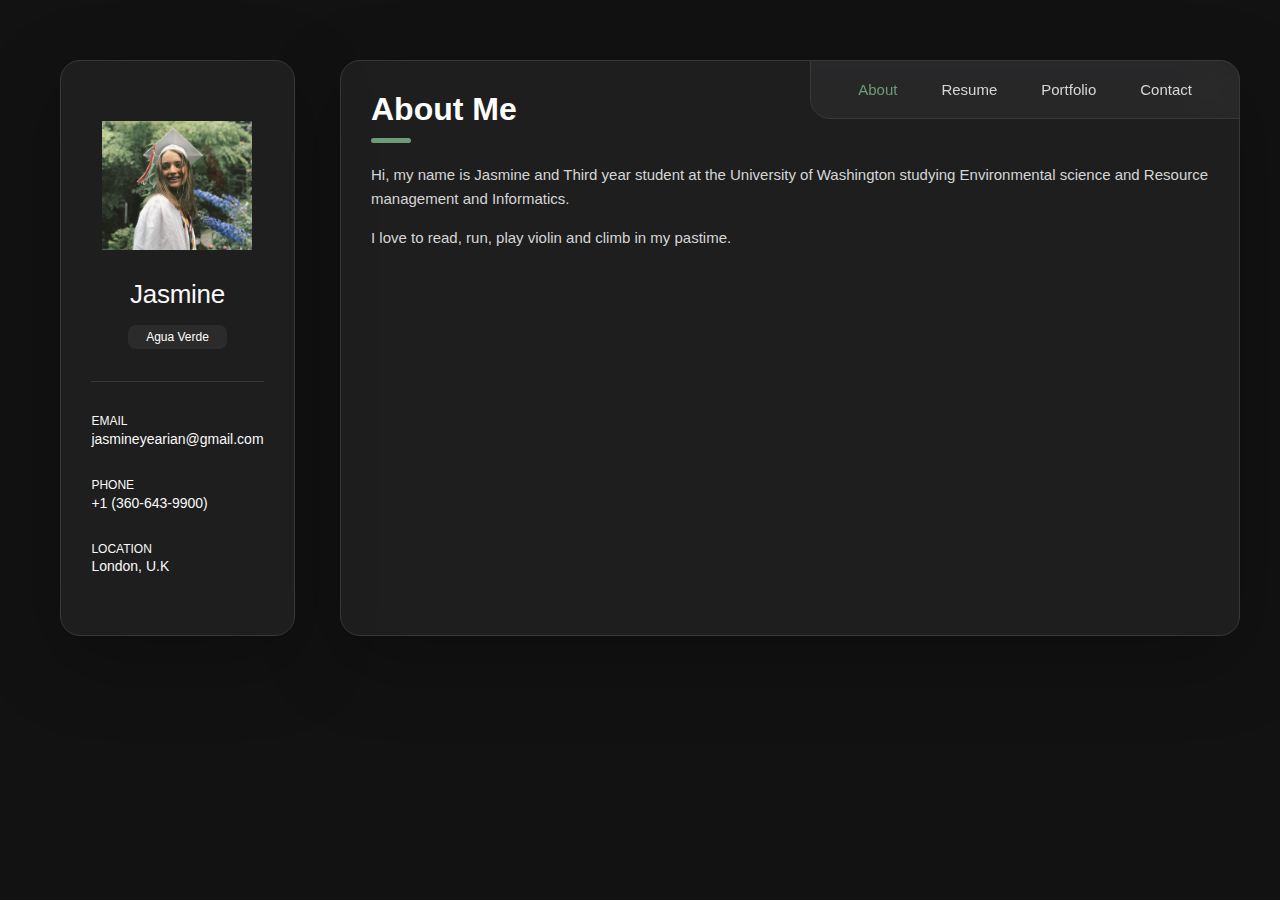
<file: index.html>
<!DOCTYPE html>
<html lang="en">

<head>
  <meta charset="UTF-8">
  <meta http-equiv="X-UA-Compatible" content="IE=edge">
  <meta name="viewport" content="width=device-width, initial-scale=1.0">
  <title>Resume</title>


  <!--
    - custom css link
  -->
  <link rel="stylesheet" href="style.css">
  <link rel="preconnect" href="https://fonts.googleapis.com">
  <link rel="preconnect" href="https://fonts.gstatic.com" crossorigin>
  <link href='https://fonts.googleapis.com/css2?family=Monoton&family=Roboto+Mono&family=Rokkitt:wght@300&family=Rosario:wght@700&family=Sora&family=Source+Sans+Pro&family=Work+Sans&display=swap' rel="stylesheet");
</style>
</head>

<body>


  <main>


    <aside class="sidebar" sidebar>

      <div class="sidebar-info">

        <figure class="image-box">
          <img src="headshot.jpg" alt="Jasmine Yearian Headshot" width="80">
        </figure>

        <div class="info-content">
          <h1 class="name" title="Jasmine Yearian">Jasmine</h1>

          <p class="title">Agua Verde</p>
        </div>

        <button class="info_more-btn" data-sidebar-btn>
          <span>Show Contacts</span>

          <ion-icon name="chevron-down"></ion-icon>
        </button>

      </div>

      <div class="sidebar-info_more">

        <div class="separator"></div>

        <ul class="contacts-list">

          <li class="contact-item">

            <div class="contact-info">
              <p class="contact-title">Email</p>

              <a href="mailto:jasmineyearian@gmail.com" class="contact-link">jasmineyearian@gmail.com</a>
            </div>

          </li>

          <li class="contact-item">
            <div class="contact-info">
              <p class="contact-title">Phone</p>

              <a href="tel:+113606439900" class="contact-link">+1 (360-643-9900)</a>
            </div>

          </li>

          <li class="contact-item">



            <div class="contact-info">
              <p class="contact-title">Location</p>

              <address>London, U.K</address>
            </div>

          </li>

        </ul>

        <div class="separator"></div>

      </div>

    </aside>


    <div class="main-content">


      <nav class="navbar">

        <ul class="navbar-list">

          <li class="navbar-item">
            <button class="navbar-link  active" data-nav-link href="about.html">About</button>
          </li>

          <li class="navbar-item">
            <button class="navbar-link" data-nav-link href="resume.html">Resume</button>
          </li>

          <li class="navbar-item">
            <button class="navbar-link" data-nav-link href="portfolio.html">Portfolio</button>
          </li>

          <li class="navbar-item">
            <button class="navbar-link" data-nav-link href="contact.html">Contact</button>
          </li>

        </ul>

      </nav>





      <!--
        - #ABOUT
      -->

      <article class="about active" data-page="about">

        <header>
          <h2 class="h2 article-title">About me</h2>
        </header>

        <section class="about-text">
          <p>
            Hi, my name is Jasmine and Third year student at the University of Washington
            studying Environmental science and Resource management and Informatics.
          </p>

          <p>
            I love to read, run, play violin and climb in my pastime.

          </p>
        </section>

        <div class="modal-container" data-modal-container>
          <div class="overlay" data-overlay></div>
          <button class="modal-close-btn" data-modal-close-btn>
              <ion-icon name="close-outline"></ion-icon>
            </button>

    <div class="modal-content">

    </div>

          </section>

        </div>

          </ul>

        </section>

      </article>





      <!--
        - #RESUME
      -->

      <article class="resume" data-page="resume">

        <header>
          <h2 class="h2 article-title">Resume</h2>
        </header>

        <section class="timeline">

          <div class="title-wrapper">
            <h3 class="h3">Education</h3>
          </div>

          <ol class="timeline-list">

            <li class="timeline-item">

              <h4 class="h4 timeline-item-title">Peninsula College</h4>

              <span>2018-2020</span>

              <p class="timeline-text">
              Running start student
              </p>

            </li>

            <li class="timeline-item">

              <h4 class="h4 timeline-item-title">University of Washington</h4>

              <span>2020 — 2024</span>

              <p class="timeline-text">
                Informatics and Environmental Science & Resouce Management.
              </p>
            </li>

            <li class="timeline-item">

              <h4 class="h4 timeline-item-title">University College London</h4>

              <span>2002 — 2004</span>

              <p class="timeline-text">
              Earth Sciences, Geography
              </p>

            </li>

          </ol>

        </section>

        <section class="timeline">

          <div class="title-wrapper">
            <div class="icon-box">
            </div>

            <h3 class="h3">Experience</h3>
          </div>

          <ol class="timeline-list">

            <li class="timeline-item">

              <h4 class="h4 timeline-item-title">Aguua Verde Instructor</h4>

              <span>2022 — Present</span>

              <p class="timeline-text">
Managed cash influx for the largest paddle rental business in the Pacific Northwest.
Instructed over 200 customers per day with all differing levels of experience and ages.
                Teach proper techniques for safety and mantain boats for operation.
              </p>

            </li>

            <li class="timeline-item">

              <h4 class="h4 timeline-item-title">Engagement Ambassodor, Ruffalo Noel Levitz</h4>

              <span>2020 — 2021</span>

              <p class="timeline-text">
                Developed strong communication skills through building rapport with alumni by conducting fundraising efforts on behalf of a UW scholarships and initiatives for traditionally underrepresented students
Managed a database of client information by updating and organizing prospect information.

            </li>

            <li class="timeline-item">

              <h4 class="h4 timeline-item-title">Guayaki Yerba Mate Student Ambassador</h4>
              <span>2020— present</span>
              <p class="timeline-text">
                  Organic content creation for the companies Instagram, including leading a brand promotion program resulting in increased sales.
                    Completed 17 sharing opportunities, successfully promoting the brand to be sold at UW Food Services
              </p>

            </li>

          </ol>

        </section>



        <section class="skill">

          <h3 class="h3 skills-title">My skills</h3>
<br>
          <ul class="skills-list content-card">

      	     <div class="sectionContent">
        				<ul class="keySkills">
        					<li>Excel</li>
        					<li>Photoshop</li>
        					<li>Piano</li>
        					<li>Violin</li>
        					<li>Figma</li>
        					<li>Github</li>
        					<li>Portuguese</li>
        				</ul>
        			</div>
        			<div class="clear"></div>
        		</section>

            </li>

          </ul>

        </section>

      </article>


<article class="portfolio" data-page="portfolio">

        <header>
          <h2 class="h2 article-title">Portfolio</h2>
        </header>

        <section class="projects">
        <div class="filter-select-box">

            <button class="filter-select" data-select> </button>
<span>
<h3> World Happiness report </h3>
<figure class="image-box2">
    <a target="_blank" href="https://staccjch.shinyapps.io/final-project-staccjch/"> <img alt="World happiness Report." src= "world-happiness-report.png" loading="lazy">
    </a>
          </figure>
  </span>

<span>

<figure class="image-box2">
<a href="https://www.figma.com/file/6854Jn5jNkNixP0fJ4FVeW/Untitled?node-id=0%3A1&t=vgxv8ZmvNseGlnMa-1" title="Safely App Prototype" class="portfolio">Safely App Prototype
            </a>
                                      <img src="safely.png" alt="World happiness Report" >
                                      </figure>
                                    </span>
                        </div>

  </ul>

        </section>

      </article>



      <article class="contact" data-page="contact">
<br>
        <header>
          <h2 class="h2 article-title">Contact</h2>
        </header>
        <br>

        <section class="contact-form">

          <h3 class="h3 form-title">Contact Form</h3>

          <form action="#" class="form" data-form>
            <fieldset>
              <legend class="legends"><b>1: Personal Information</b></legend>
            <div class="input-wrapper">
              <input type="text" name="fullname" class="form-input" placeholder="Full name" required data-form-input>

              <input type="email" name="email" class="form-input" placeholder="Email address" required data-form-input>
            </div>
<legend class="legends"><b> 2: Message</b></legend>
            <textarea name="message" class="form-input" placeholder="Your Message" required data-form-input></textarea>
<legend class="legends"><b>3: Submit Info</b></legend>
            <button class="form-btn" type="submit" disabled data-form-btn>
              <span class= "legends">Send Message</span>
            </button>

<fieldset>
          </form>

        </section>

      </article>

    </div>

  </main>






  <!--
    - custom js link
  -->
  <script src="script.js"></script>





</body>

</html>
</file>
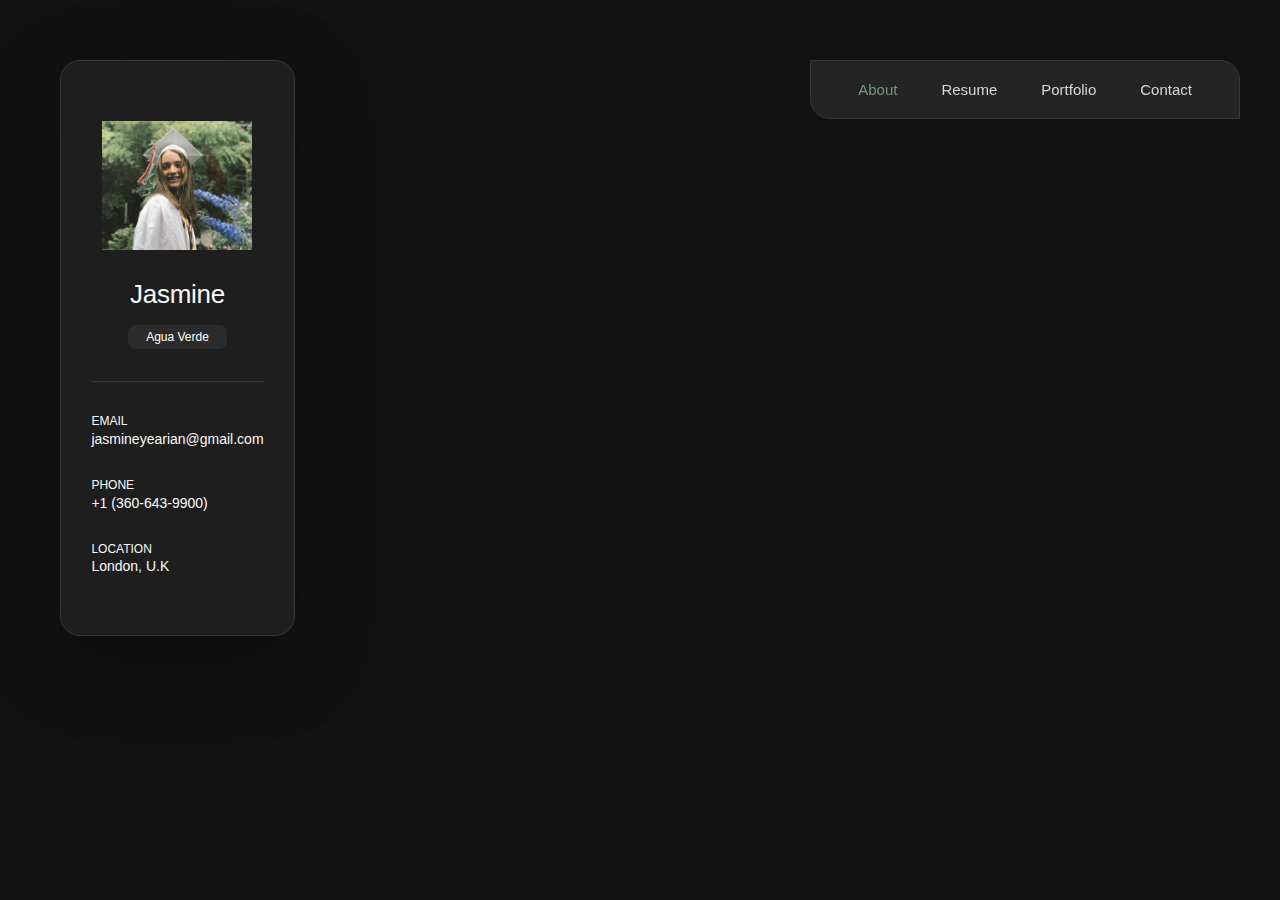
<file: contact.html>
<!DOCTYPE html>
<html lang="en">

<head>
  <meta charset="UTF-8">
  <meta http-equiv="X-UA-Compatible" content="IE=edge">
  <meta name="viewport" content="width=device-width, initial-scale=1.0">
  <title>Resume</title>


  <!--
    - custom css link
  -->
  <link rel="stylesheet" href="style.css">
  <link rel="preconnect" href="https://fonts.googleapis.com">
  <link rel="preconnect" href="https://fonts.gstatic.com" crossorigin>
  <link href="https://fonts.googleapis.com/css2?family=Poppins:wght@300;400;500;600&display=swap" rel="stylesheet">
  <link href='https://fonts.googleapis.com/css2?family=Monoton&family=Roboto+Mono&family=Rokkitt:wght@300&family=Rosario:wght@700&family=Sora&family=Source+Sans+Pro&family=Work+Sans&display=swap' rel="stylesheet");
</style>
</head>

<body>


  <main>


    <aside class="sidebar" sidebar>

      <div class="sidebar-info">

        <figure class="image-box">
          <img src="headshot.jpg" alt="Jasmine Yearian Headshot" width="80">
        </figure>

        <div class="info-content">
          <h1 class="name" title="Jasmine Yearian">Jasmine</h1>

          <p class="title">Agua Verde</p>
        </div>

        <button class="info_more-btn" data-sidebar-btn>
          <span>Show Contacts</span>

          <ion-icon name="chevron-down"></ion-icon>
        </button>

      </div>

      <div class="sidebar-info_more">

        <div class="separator"></div>

        <ul class="contacts-list">

          <li class="contact-item">

            <div class="contact-info">
              <p class="contact-title">Email</p>

              <a href="mailto:jasmineyearian@gmail.com" class="contact-link">jasmineyearian@gmail.com</a>
            </div>

          </li>

          <li class="contact-item">
            <div class="contact-info">
              <p class="contact-title">Phone</p>

              <a href="tel:+113606439900" class="contact-link">+1 (360-643-9900)</a>
            </div>

          </li>

          <li class="contact-item">



            <div class="contact-info">
              <p class="contact-title">Location</p>

              <address>London, U.K</address>
            </div>

          </li>

        </ul>

        <div class="separator"></div>

      </div>

    </aside>


    <div class="main-content">


      <nav class="navbar">

        <ul class="navbar-list">

          <li class="navbar-item">
            <button class="navbar-link  active" data-nav-link href="about.html">About</button>
          </li>

          <li class="navbar-item">
            <button class="navbar-link" data-nav-link>Resume</button>
          </li>

          <li class="navbar-item">
            <button class="navbar-link" data-nav-link href="index.html">Portfolio</button>
          </li>

          <li class="navbar-item">
            <button class="navbar-link" data-nav-link>Contact</button>
          </li>

        </ul>

      </nav>


    <article class="contact" data-page="contact">
<br>
        <header>
          <h2 class="h2 article-title">Contact</h2>
        </header>
        <br>

        <section class="contact-form">

          <h3 class="h3 form-title">Contact Form</h3>

          <form action="#" class="form" data-form>
            <input type="radio" id="html" name="fav_language" value="HTML">
              <label class="legends" for ="html"><strong>1: Personal Information</strong></label>
              <div class="input-wrapper">
              <input type="text" name="fullname" class="form-input" placeholder="First and last name" required data-form-input>
              <label class="legends" for ="html"><strong>Email Address </strong> </label>
              <input type="email" name="email" class="form-input" placeholder="Email address" required data-form-input>

          </div>
              <label class="legends"> <strong> 2: Message</strong></label>
              <textarea name="message" class="form-input" placeholder="Your Message" required data-form-input></textarea>
              <label class="legends"><strong>3: Submit Info</strong></label>
              <button class="form-btn" type="submit" disabled data-form-btn>
              <span class= "legends">Send Message</span>
            </button>
          </form>

        </section>

      </article>

    </div>

  </main>






  <!--
    - custom js link
  -->
  <script src="script.js"></script>





</body>

</html>
</file>
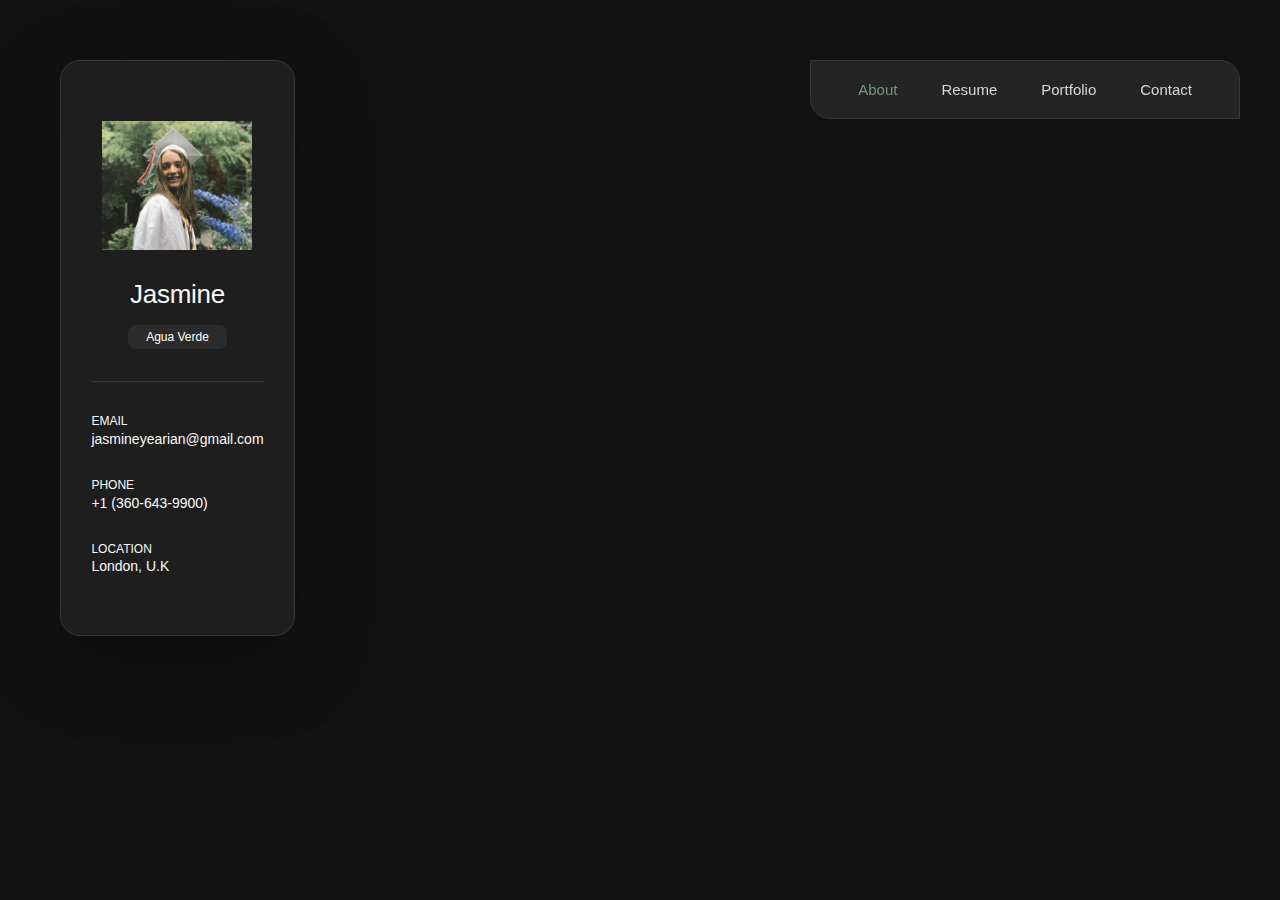
<file: resume.html>
<!DOCTYPE html>
<html lang="en">

<head>
  <meta charset="UTF-8">
  <meta http-equiv="X-UA-Compatible" content="IE=edge">
  <meta name="viewport" content="width=device-width, initial-scale=1.0">
  <title>Resume</title>


  <!--
    - custom css link
  -->
  <link rel="stylesheet" href="style.css">
  <link rel="preconnect" href="https://fonts.googleapis.com">
  <link rel="preconnect" href="https://fonts.gstatic.com" crossorigin>
  <link href="https://fonts.googleapis.com/css2?family=Poppins:wght@300;400;500;600&display=swap" rel="stylesheet">
  <link href='https://fonts.googleapis.com/css2?family=Monoton&family=Roboto+Mono&family=Rokkitt:wght@300&family=Rosario:wght@700&family=Sora&family=Source+Sans+Pro&family=Work+Sans&display=swap' rel="stylesheet");
</style>
</head>

<body>


  <main>


    <aside class="sidebar" sidebar>

      <div class="sidebar-info">

        <figure class="image-box">
          <img src="headshot.jpg" alt="Jasmine Yearian Headshot" width="80">
        </figure>

        <div class="info-content">
          <h1 class="name" title="Jasmine Yearian">Jasmine</h1>

          <p class="title">Agua Verde</p>
        </div>

        <button class="info_more-btn" data-sidebar-btn>
          <span>Show Contacts</span>

          <ion-icon name="chevron-down"></ion-icon>
        </button>

      </div>

      <div class="sidebar-info_more">

        <div class="separator"></div>

        <ul class="contacts-list">

          <li class="contact-item">

            <div class="contact-info">
              <p class="contact-title">Email</p>

              <a href="mailto:jasmineyearian@gmail.com" class="contact-link">jasmineyearian@gmail.com</a>
            </div>

          </li>

          <li class="contact-item">
            <div class="contact-info">
              <p class="contact-title">Phone</p>

              <a href="tel:+113606439900" class="contact-link">+1 (360-643-9900)</a>
            </div>

          </li>

          <li class="contact-item">



            <div class="contact-info">
              <p class="contact-title">Location</p>

              <address>London, U.K</address>
            </div>

          </li>

        </ul>

        <div class="separator"></div>

      </div>

    </aside>


    <div class="main-content">


      <nav class="navbar">

        <ul class="navbar-list">

          <li class="navbar-item">
            <button class="navbar-link  active" data-nav-link>About</button>
          </li>

          <li class="navbar-item">
            <button class="navbar-link" data-nav-link>Resume</button>
          </li>

          <li class="navbar-item">
            <button class="navbar-link" data-nav-link>Portfolio</button>
          </li>

          <li class="navbar-item">
            <button class="navbar-link" data-nav-link>Contact</button>
          </li>

        </ul>

      </nav>






      <!--
        - #RESUME
      -->

      <article class="resume" data-page="resume">

        <header>
          <h2 class="h2 article-title">Resume</h2>
        </header>

        <section class="timeline">

          <div class="title-wrapper">
            <h3 class="h3">Education</h3>
          </div>

          <ol class="timeline-list">

            <li class="timeline-item">

              <h4 class="h4 timeline-item-title">Peninsula College</h4>

              <span>2018-2020</span>

              <p class="timeline-text">
              Running start student
              </p>

            </li>

            <li class="timeline-item">

              <h4 class="h4 timeline-item-title">University of Washington</h4>

              <span>2020 — 2024</span>

              <p class="timeline-text">
                Informatics and Environmental Science & Resouce Management.
              </p>
            </li>

            <li class="timeline-item">

              <h4 class="h4 timeline-item-title">University College London</h4>

              <span>2002 — 2004</span>

              <p class="timeline-text">
              Earth Sciences, Geography
              </p>

            </li>

          </ol>

        </section>

        <section class="timeline">

          <div class="title-wrapper">
            <div class="icon-box">
            </div>

            <h3 class="h3">Experience</h3>
          </div>

          <ol class="timeline-list">

            <li class="timeline-item">

              <h4 class="h4 timeline-item-title">Aguua Verde Instructor</h4>

              <span>2022 — Present</span>

              <p class="timeline-text">
Managed cash influx for the largest paddle rental business in the Pacific Northwest.
Instructed over 200 customers per day with all differing levels of experience and ages.
                Teach proper techniques for safety and mantain boats for operation.
              </p>

            </li>

            <li class="timeline-item">

              <h4 class="h4 timeline-item-title">Engagement Ambassodor, Ruffalo Noel Levitz</h4>

              <span>2020 — 2021</span>

              <p class="timeline-text">
                Developed strong communication skills through building rapport with alumni by conducting fundraising efforts on behalf of a UW scholarships and initiatives for traditionally underrepresented students
Managed a database of client information by updating and organizing prospect information.

            </li>

            <li class="timeline-item">

              <h4 class="h4 timeline-item-title">Guayaki Yerba Mate Student Ambassador</h4>
              <span>2020— present</span>
              <p class="timeline-text">
                  Organic content creation for the companies Instagram, including leading a brand promotion program resulting in increased sales.
                    Completed 17 sharing opportunities, successfully promoting the brand to be sold at UW Food Services
              </p>

            </li>

          </ol>

        </section>



        <section class="skill">

          <h3 class="h3 skills-title">My skills</h3>
<br>
          <ul class="skills-list content-card">

      	     <div class="sectionContent">
        				<ul class="keySkills">
        					<li>Excel</li>
        					<li>Photoshop</li>
        					<li>Piano</li>
        					<li>Violin</li>
        					<li>Figma</li>
        					<li>Github</li>
        					<li>Portuguese</li>
        				</ul>
        			</div>
        			<div class="clear"></div>
        		</section>

            </li>

          </ul>

        </section>

      </article>

  </main>






  <!--
    - custom js link
  -->
  <script src="script.js"></script>





</body>

</html>
</file>
<file: style.css>
:root {


  --bg-gradient-onyx: linear-gradient(
    to bottom right,
    hsl(240, 1%, 25%) 3%,
    hsl(0, 0%, 19%) 97%
  );
  --bg-gradient-jet: linear-gradient(
    to bottom right,
    hsla(240, 1%, 18%, 0.251) 0%,
    hsla(240, 2%, 11%, 0) 100%
  ), hsl(240, 2%, 13%);
  --bg-gradient-yellow-1: linear-gradient(
    to bottom right,
    hsl(45, 100%, 71%) 0%,
    hsla(36, 100%, 69%, 0) 50%
  );
  --bg-gradient-yellow-2: linear-gradient(
    135deg,
    hsla(45, 100%, 71%, 0.251) 0%,
    hsla(35, 100%, 68%, 0) 59.86%
  ), hsl(240, 2%, 13%);
  --border-gradient-onyx: linear-gradient(
    to bottom right,
    hsl(0, 0%, 25%) 0%,
    hsla(0, 0%, 25%, 0) 50%
  );
  --text-gradient-yellow: linear-gradient(
    to right,
    hsl(45, 100%, 72%),
    hsl(35, 100%, 68%)
  );

  /* solid */

  --jet: hsl(0, 0%, 22%);
  --onyx: hsl(240, 1%, 17%);
  --eerie-black-1: hsl(240, 2%, 13%);
  --eerie-black-2: hsl(240, 2%, 12%);
  --smoky-black: hsl(0, 0%, 7%);
  --white-1: hsl(0, 0%, 100%);
  --white-2: hsl(0, 0%, 98%);
  --orange-yellow-crayola: hsl(133, 19%, 52%);
  --vegas-gold: hsl(45, 54%, 58%);
  --light-gray: hsl(0, 0%, 84%);
  --light-gray-70: hsla(0, 0%, 84%, 0.7);
  --bittersweet-shimmer: hsl(0, 43%, 51%);

  /**
   * typography
   */

  /* font-family */
  --ff-poppins: 'Inconsolata', sans-serif;

  /* font-size */
  --fs-1: 24px;
  --fs-2: 18px;
  --fs-3: 17px;
  --fs-4: 16px;
  --fs-5: 15px;
  --fs-6: 14px;
  --fs-7: 13px;
  --fs-8: 11px;

  /* font-weight */
  --fw-300: 300;
  --fw-400: 400;
  --fw-500: 500;
  --fw-600: 600;

  /**
   * shadow
   */

  --shadow-1: -4px 8px 24px hsla(0, 0%, 0%, 0.25);
  --shadow-2: 0 16px 30px hsla(0, 0%, 0%, 0.25);
  --shadow-3: 0 16px 40px hsla(0, 0%, 0%, 0.25);
  --shadow-4: 0 25px 50px hsla(0, 0%, 0%, 0.15);
  --shadow-5: 0 24px 80px hsla(0, 0%, 0%, 0.25);

  /**
   * transition
   */

  --transition-1: 0.25s ease;
  --transition-2: 0.5s ease-in-out;

}

*, *::before, *::after {
  margin: 0;
  padding: 0;
  box-sizing: border-box;
}

a { text-decoration: none; }

li { list-style: none; }


button {
  font: inherit;
  background: none;
  border: none;
  text-align: left;
  cursor: pointer;
}

input, textarea {
  display: block;
  width: 100%;
  background: none;
  font: inherit;
}

::selection {
  background: var(--orange-yellow-crayola);
  color: var(--smoky-black);
}

:focus { outline-color: var(--orange-yellow-crayola); }

html { font-family: var(--ff-poppins); }

body { background: var(--smoky-black); }





/*-----------------------------------*\
  #REUSED STYLE
\*-----------------------------------*/

.sidebar,
article {
  background: var(--eerie-black-2);
  border: 1px solid var(--jet);
  border-radius: 20px;
  padding: 15px;
  box-shadow: var(--shadow-1);
  z-index: 1;
}

.separator {
  width: 100%;
  height: 1px;
  background: var(--jet);
  margin: 16px 0;
}


article { display: none; }

article.active {
  display: block;
  animation: fade 0.5s ease backwards;
}

@keyframes fade {
  0% { opacity: 0; }
  100% { opacity: 1; }
}

.h2,
.h3,
.h4,
.h5 {
  color: var(--white-2);
  text-transform: capitalize;
}

.h2 { font-size: var(--fs-1); }

.h3 { font-size: var(--fs-2); }

.h4 { font-size: var(--fs-4); }

.h5 {
  font-size: var(--fs-7);
  font-weight: var(--fw-500);
}

.article-title {
  position: relative;
  padding-bottom: 7px;
  color: var(--white-1);
}

.article-title::after {
  content: "";
  position: absolute;
  bottom: 0;
  left: 0;
  width: 30px;
  height: 3px;
  background: var(--orange-yellow-crayola);
  border-radius: 3px;
}

.has-scrollbar::-webkit-scrollbar {
  width: 5px;
  height: 5px;
}

.has-scrollbar::-webkit-scrollbar-track {
  background: var(--onyx);
  border-radius: 5px;
}

.has-scrollbar::-webkit-scrollbar-thumb {
  background: var(--orange-yellow-crayola);
  border-radius: 5px;
}

.has-scrollbar::-webkit-scrollbar-button { width: 20px; }

.content-card {
  position: relative;
  background: var(--border-gradient-onyx);
  padding: 15px;
  padding-top: 45px;
  border-radius: 14px;
  box-shadow: var(--shadow-2);
  cursor: pointer;
  z-index: 1;
}

.content-card::before {
  content: "";
  position: absolute;
  inset: 1px;
  background: var(--bg-gradient-jet);
  border-radius: inherit;
  z-index: -1;
}


main {
  margin: 15px 12px;
  margin-bottom: 75px;
  min-width: 259px;
}


.sidebar {
  margin-bottom: 15px;
  max-height: 112px;
  overflow: hidden;
  transition: var(--transition-2);
}

.sidebar.active { max-height: 405px; }

.sidebar-info {
  position: relative;
  display: flex;
  justify-content: flex-start;
  align-items: center;
  gap: 15px;
}

.image {
  background: var(--bg-gradient-onyx);
  border-radius: 10px;
}

.info-content .name {
  color: var(--white-2);
  font-size: var(--fs-3);
  font-weight: var(--fw-500);
  letter-spacing: -0.25px;
  margin-bottom: 10px;
}

.info-content .title {
  color: var(--white-1);
  background: var(--onyx);
  font-size: var(--fs-8);
  font-weight: var(--fw-300);
  width: max-content;
  padding: 3px 12px;
  border-radius: 8px;
}

.info_more-btn {
  position: absolute;
  top: -15px;
  right: -15px;
  border-radius: 0 15px;
  font-size: 13px;
  color: var(--orange-yellow-crayola);
  background: var(--border-gradient-onyx);
  padding: 10px;
  box-shadow: var(--shadow-2);
  transition: var(--transition-1);
  z-index: 1;
}

.info_more-btn::before {
  content: "";
  position: absolute;
  inset: 1px;
  border-radius: inherit;
  background: var(--bg-gradient-jet);
  transition: var(--transition-1);
  z-index: -1;
}

.info_more-btn:hover,
.info_more-btn:focus { background: var(--bg-gradient-yellow-1); }

.info_more-btn:hover::before,
.info_more-btn:focus::before { background: var(--bg-gradient-yellow-2); }

.info_more-btn span { display: none; }

.sidebar-info_more {
  opacity: 0;
  visibility: hidden;
  transition: var(--transition-2);
}

.sidebar.active .sidebar-info_more {
  opacity: 1;
  visibility: visible;
}

.contacts-list {
  display: grid;
  grid-template-columns: 1fr;
  gap: 16px;
}

.contact-item {
  min-width: 100%;
  display: flex;
  align-items: center;
  gap: 16px;
}

.contact-info {
  max-width: calc(100% - 46px);
  width: calc(100% - 46px);
}

.contact-title {
  color: var(--white-2);
  font-size: var(--fs-8);
  text-transform: uppercase;
  margin-bottom: 2px;
}

.contact-info :is(.contact-link, time, address) {
  color: var(--white-2);
  font-size: var(--fs-7);
}

.contact-info address { font-style: normal; }

.social-list {
  display: flex;
  justify-content: flex-start;
  align-items: center;
  gap: 15px;
  padding-bottom: 4px;
  padding-left: 7px;
}

.social-item .social-link {
color: var(--white-2);;
  font-size: 18px;
}


.social-item .social-link:hover { color: var(--white-2); }


.navbar {
  position: fixed;
  bottom: 0;
  left: 0;
  width: 100%;
  background: hsla(240, 1%, 17%, 0.75);
  backdrop-filter: blur(10px);
  border: 1px solid var(--jet);
  border-radius: 12px 12px 0 0;
  box-shadow: var(--shadow-2);
  z-index: 5;
}

.navbar-list {
  display: flex;
  flex-wrap: wrap;
  justify-content: center;
  align-items: center;
  padding: 0 10px;
}

.navbar-link {
  color: var(--light-gray);
  font-size: var(--fs-8);
  padding: 20px 7px;
  transition: color var(--transition-1);
}

.navbar-link:hover,
.navbar-link:focus { color: var(--light-gray-70); }
.navbar-link.active { color: var(--orange-yellow-crayola); }


.about .article-title { margin-bottom: 15px; }

.about-text {
  color: var(--light-gray);
  font-size: var(--fs-6);
  font-weight: var(--fw-300);
  line-height: 1.6;
}

.about-text p { margin-bottom: 15px; }


.service { margin-bottom: 35px; }

.service-title { margin-bottom: 20px; }

.service-list {
  display: grid;
  grid-template-columns: 1fr;
  gap: 20px;
}

.service-item {
  position: relative;
  background: var(--border-gradient-onyx);
  padding: 20px;
  border-radius: 14px;
  box-shadow: var(--shadow-2);
  z-index: 1;
}

.service-item::before {
  content: "";
  position: absolute;
  inset: 1px;
  background: var(--bg-gradient-jet);
  border-radius: inherit;
  z-index: -1;
}


.service-content-box { text-align: center; }

.service-item-title { margin-bottom: 7px; }

.service-item-text {
  color: var(--light-gray);
  font-size: var(--fs-6);
  font-weight: var(--fw-3);
  line-height: 1.6;
}





.overlay {
  position: fixed;
  top: 0;
  left: 0;
  width: 100%;
  height: 100vh;
  background: hsl(0, 0%, 5%);
  opacity: 0;
  visibility: hidden;
  pointer-events: none;
  z-index: 1;
  transition: var(--transition-1);
}

.overlay.active {
  opacity: 0.8;
  visibility: visible;
  pointer-events: all;
}



.modal-close-btn {
  position: absolute;
  top: 15px;
  right: 15px;
  background: var(--onyx);
  border-radius: 8px;
  width: 32px;
  height: 32px;
  display: flex;
  justify-content: center;
  align-items: center;
  color: var(--white-2);
  font-size: 18px;
  opacity: 0.7;
}

.modal-close-btn:hover,
.modal-close-btn:focus { opacity: 1; }

.modal-image-box {
  background: var(--bg-gradient-onyx);
  width: max-content;
  border-radius: 14px;
  margin-bottom: 15px;
  box-shadow: var(--shadow-2);
}

.modal-img-wrapper > img { display: none; }

.modal-title { margin-bottom: 4px; }

.modal-content time {
  font-size: var(--fs-6);
  color: var(--light-gray-70);
  font-weight: var(--fw-300);
  margin-bottom: 10px;
}

.modal-content p {
  color: var(--light-gray);
  font-size: var(--fs-6);
  font-weight: var(--fw-300);
  line-height: 1.6;
}
.article-title { margin-bottom: 30px; }


/**
 * education and experience
 */

.timeline { margin-bottom: 30px; }

.timeline .title-wrapper {
  display: flex;
  align-items: center;
  gap: 15px;
  margin-bottom: 25px;
}

.timeline-list {
  font-size: var(--fs-6);
  margin-left: 45px;
}

.timeline-item { position: relative; }

.timeline-item:not(:last-child) { margin-bottom: 20px; }

.timeline-item-title {
  font-size: var(--fs-6);
  line-height: 1.3;
  margin-bottom: 7px;
}

.timeline-list span {
  color: var(--orange-yellow-crayola);
  font-weight: var(--fw-400);
  line-height: 1.6;
}

.timeline-item:not(:last-child)::before {
  content: "";
  position: absolute;
  top: -25px;
  left: -30px;
  width: 1px;
  height: calc(100% + 50px);
  background: var(--jet);
}

.timeline-item::after {
  content: "";
  position: absolute;
  top: 5px;
  left: -33px;
  height: 6px;
  width: 6px;
  background: var(--orange-yellow-crayola);
  border-radius: 50%;
  box-shadow: 0 0 0 4px var(--jet);
}

.timeline-text {
  color: var(--light-gray);
  font-weight: var(--fw-300);
  line-height: 1.6;
}

 .keySkills {
 	list-style-type: none;
 	-moz-column-count:3;
 	-webkit-column-count:3;
 	column-count:3;
 	margin-bottom: 20px;
 	font-size: 1em;
 	color: #ffffff;
 }

 .keySkills ul li {
 	margin-bottom: 3px;
 }

/**
 * responsive larger than 450px screen
 */

@media (min-width: 450px) {

  /**
   * client
   */

  .clients-item { min-width: calc(33.33% - 10px); }
  .project-img,
  .blog-banner-box { height: auto; }

}

/**
 * responsive larger than 580px screen
 */

@media (min-width: 580px) {

  /**
   * CUSTOM PROPERTY
   */

  :root {

    /**
     * typography
     */

    --fs-1: 32px;
    --fs-2: 24px;
    --fs-3: 26px;
    --fs-4: 18px;
    --fs-6: 15px;
    --fs-7: 15px;
    --fs-8: 12px;

  }



  /**
   * #REUSED STYLE
   */

  .sidebar, article {
    width: 520px;
    margin-inline: auto;
    padding: 30px;
  }

  .article-title {
    font-weight: var(--fw-600);
    padding-bottom: 15px;
  }

  .article-title::after {
    width: 40px;
    height: 5px;
  }





/**
   * #MAIN
   */

  main {
    margin-top: 60px;
    margin-bottom: 100px;
  }

  /**
   * #SIDEBAR
   */

  .sidebar {
    max-height: 180px;
    margin-bottom: 30px;
  }

  .sidebar.active { max-height: 584px; }

  .sidebar-info { gap: 25px; }

  .image-box { border-radius: 10px; }

  .image-box img { width: 300px; }



  .info-content .name { margin-bottom: 15px; }

  .info-content .title { padding: 5px 18px; }

  .info_more-btn {
    top: -30px;
    right: -30px;
    padding: 10px 15px;
  }

  .info_more-btn span {
    display: block;
    font-size: var(--fs-8);
  }

  .info_more-btn ion-icon { display: none; }

  .separator { margin: 32px 0; }

  .contacts-list { gap: 20px; }

  .contact-info {
    max-width: calc(100% - 64px);
    width: calc(100% - 64px);
  }



  /**
   * #NAVBAR
   */

  .navbar { border-radius: 20px 20px 0 0; }

  .navbar-list { gap: 20px; }

  .navbar-link { --fs-8: 14px; }



  /**
   * #ABOUT
   */

  .about .article-title { margin-bottom: 20px; }

  .about-text { margin-bottom: 40px; }

  /* service */

  .service-item {
    display: flex;
    justify-content: flex-start;
    align-items: flex-start;
    gap: 18px;
    padding: 30px;
  }

  .service-icon-box {
    margin-bottom: 0;
    margin-top: 5px;
  }

  .service-content-box { text-align:left; }

  /* testimonials */


  .content-card {
    padding: 30px;
    padding-top: 25px;
  }


  .timeline-list { margin-left: 65px; }

  .timeline-item:not(:last-child)::before { left: -40px; }

  .timeline-item::after {
    height: 8px;
    width: 8px;
    left: -43px;
  }



  /**
   * #PORTFOLIO, BLOG
   */
   .image-box2 { border-radius: 16px; }

   .image-box2 img { width: 400px; }

.portfolio {
    color: var(--white-2);
    font-size: var(--fs-5);
    font-weight: var(--fw-400);
    text-transform: capitalize;
    line-height: 1.3;
}




.image-box2 {
  position: relative;
  width: 100%;
  height: 200px;
  border-radius: 16px;
  overflow: hidden;
  margin-bottom: 15px;
}

.image-box2::before {
  content: "";
  position: absolute;
  top: 0;
  left: 0;
  width: 100%;
  height: 100%;
  background: transparent;
  z-index: 1;
  transition: var(--transition-1);
}

.image-box2 img {
  width: 100%;
  height: 100%;
  object-fit: cover;
  transition: var(--transition-1);
}


  .mapbox {
    position: relative;
    height: 250px;
    width: 100%;
    border-radius: 16px;
    margin-bottom: 30px;
    border: 1px solid var(--jet);
    overflow: hidden;
  }

  .mapbox figure { height: 100%; }

  .mapbox iframe {
    width: 100%;
    height: 100%;
    border: none;
    filter: grayscale(1) invert(1);
  }

  .contact-form { margin-bottom: 10px; }

  .form-title { margin-bottom: 20px; }

  .input-wrapper {
    display: grid;
    grid-template-columns: 1fr;
    gap: 25px;
    margin-bottom: 25px;
  }

  .form-input {
    color: var(--white-2);
    font-size: var(--fs-6);
    font-weight: var(--fw-400);
    padding: 13px 20px;
    border: 1px solid var(--jet);
    border-radius: 14px;
    outline: none;
  }

  .form-input::placeholder { font-weight: var(--fw-500); }

  .form-input:focus { border-color: var(--orange-yellow-crayola); }

  textarea.form-input {
    min-height: 100px;
    height: 120px;
    max-height: 200px;
    resize: vertical;
    margin-bottom: 25px;
  }

  textarea.form-input::-webkit-resizer { display: none; }

  .form-input:focus:invalid { border-color: var(--bittersweet-shimmer); }

  .form-btn {
    position: relative;
    width: 100%;
    background: var(--border-gradient-onyx);
    color: var(--orange-yellow-crayola);
    display: flex;
    justify-content: center;
    align-items: center;
    gap: 10px;
    padding: 13px 20px;
    border-radius: 14px;
    font-size: var(--fs-6);
    text-transform: capitalize;
    box-shadow: var(--shadow-3);
    z-index: 1;
    transition: var(--transition-1);
  }

  .form-btn::before {
    content: "";
    position: absolute;
    inset: 1px;
    background: var(--bg-gradient-jet);
    border-radius: inherit;
    z-index: -1;
    transition: var(--transition-1);
  }

  .form-btn ion-icon { font-size: 16px; }

  .form-btn:hover { background: var(--bg-gradient-yellow-1); }

  .form-btn:hover::before { background: var(--bg-gradient-yellow-2); }

  .form-btn:disabled {
    opacity: 0.7;
    cursor: not-allowed;
  }

  .form-btn:disabled:hover { background: var(--border-gradient-onyx); }

  .form-btn:disabled:hover::before { background: var(--bg-gradient-jet); }






  /**
   * #CONTACT
   */

  .mapbox {
    height: 380px;
    border-radius: 18px;
  }

  .input-wrapper {
    gap: 30px;
    margin-bottom: 30px;
    color: ffffff;
  }

  .form-input { padding: 15px 20px;
    color: var(--white-2); }

  textarea.form-input { margin-bottom: 30px; }

  .legends {
    --fs-6: 16px;
    padding: 16px 20px;
  }
  textarea.form-input {
    min-height: 100px;
    height: 120px;
    max-height: 200px;
    resize: vertical;
    margin-bottom: 25px;
  }

  textarea.form-input::-webkit-resizer { display: none; }

  .form-input:focus:invalid { border-color: var(--bittersweet-shimmer); }

  .legends {
    position: relative;
    width: 100%;
    background: var(--border-gradient-onyx);
    color: var(--orange-yellow-crayola);
    display: flex;
    justify-content: center;
    align-items: center;
    gap: 10px;
    padding: 13px 20px;
    border-radius: 14px;
    font-size: var(--fs-6);
    text-transform: capitalize;
    box-shadow: var(--shadow-3);
    z-index: 1;
    transition: var(--transition-1);
  }

  .form-btn::before {
    content: "";
    position: absolute;
    inset: 1px;
    background: var(--bg-gradient-jet);
    border-radius: inherit;
    z-index: -1;
    transition: var(--transition-1);
  }

.legends:hover { background: var(--orange-yellow-crayola); }

  .legends:hover::before { background: var(--orange-yellow-crayola); }

  .legends:disabled {
    opacity: 0.7;
    cursor: not-allowed;
  }

  .legends: disabled:hover { background: var(--border-gradient-onyx); }

  .legends:disabled:hover::before { background: var(--bg-gradient-jet); }




/**
 * responsive larger than 768px screen
 */

@media (min-width: 768px) {

  /**
   * REUSED STYLE
   */

  .sidebar, article { width: 700px; }

  .has-scrollbar::-webkit-scrollbar-button { width: 100px; }



  /**
   * SIDEBAR
   */

  .contacts-list {
    grid-template-columns: 1fr 1fr;
    gap: 30px 15px;
  }



  /**
   * NAVBAR
   */

  .navbar-link { --fs-8: 15px; }



  /**
   * ABOUT
   */

  /* testimonials modal */



  /**
   * CONTACT
   */

  .input-wrapper { grid-template-columns: 1fr 1fr; }

  .form-btn {
    width: max-content;
    margin-left: auto;
  }

}

@media (min-width: 1024px) {



  :root {

    --shadow-1: -4px 8px 24px hsla(0, 0%, 0%, 0.125);
    --shadow-2: 0 16px 30px hsla(0, 0%, 0%, 0.125);
    --shadow-3: 0 16px 40px hsla(0, 0%, 0%, 0.125);

  }

  .sidebar, article {
    width: 950px;
    box-shadow: var(--shadow-5);
  }



  /**
   * MAIN
   */

  main { margin-bottom: 60px; }

  .main-content {
    position: relative;
    width: max-content;
    margin: auto;
  }



  /**
   * NAVBAR
   */

  .navbar {
    position: absolute;
    bottom: auto;
    top: 0;
    left: auto;
    right: 0;
    width: max-content;
    border-radius: 0 20px;
    padding: 0 20px;
    box-shadow: none;
  }

  .navbar-list {
    gap: 30px;
    padding: 0 20px;
  }

  .navbar-link { font-weight: var(--fw-500); }


  .service-list {
    grid-template-columns: 1fr 1fr;
    gap: 20px 25px;
  }

  /* testimonials */



.project-list { grid-template-columns: repeat(3, 1fr); }


@media (min-width: 1250px) {


  body::-webkit-scrollbar { width: 20px; }

  body::-webkit-scrollbar-track { background: var(--smoky-black); }

  body::-webkit-scrollbar-thumb {
    border: 5px solid var(--smoky-black);
    background: hsla(0, 0%, 100%, 0.1);
    border-radius: 20px;
    box-shadow: inset 1px 1px 0 hsla(0, 0%, 100%, 0.11),
                inset -1px -1px 0 hsla(0, 0%, 100%, 0.11);
  }

  body::-webkit-scrollbar-thumb:hover { background: hsla(0, 0%, 100%, 0.15); }

  body::-webkit-scrollbar-button { height: 60px; }


/*reused*/

  .sidebar, article { width: auto; }

  article { min-height: 100%; }



  /**
   * MAIN
   */

  main {
    max-width: 1200px;
    margin-inline: auto;
    display: flex;
    justify-content: center;
    align-items: stretch;
    gap: 25px;
  }

  .main-content {
    min-width: 75%;
    width: 75%;
    margin: 0;
  }

.sidebar {
    position: sticky;
    top: 60px;
    max-height: max-content;
    height: 100%;
    margin-bottom: 0;
    padding-top: 60px;
    z-index: 1;
  }

  .sidebar-info { flex-direction: column; }

  .image-box img { width: 150px; }

  .info-content .name {
    white-space: nowrap;
    text-align: center;
  }

  .info-content .title { margin: auto; }

  .info_more-btn { display: none; }

  .sidebar-info_more {
    opacity: 1;
    visibility: visible;
  }

  .contacts-list { grid-template-columns: 1fr; }

  .contact-info :is(.contact-link) {
    white-space: nowrap;
    overflow: hidden;
    text-overflow: ellipsis;
  }

  .contact-info :is(.contact-link, time, address) {
    --fs-7: 14px;
    font-weight: var(--fw-300);
  }

  .separator:last-of-type {
    margin: 15px 0;
    opacity: 0;
  }

  .social-list { justify-content: center;}

.legends {
  color: var(--white-2);
}
}
</file>
